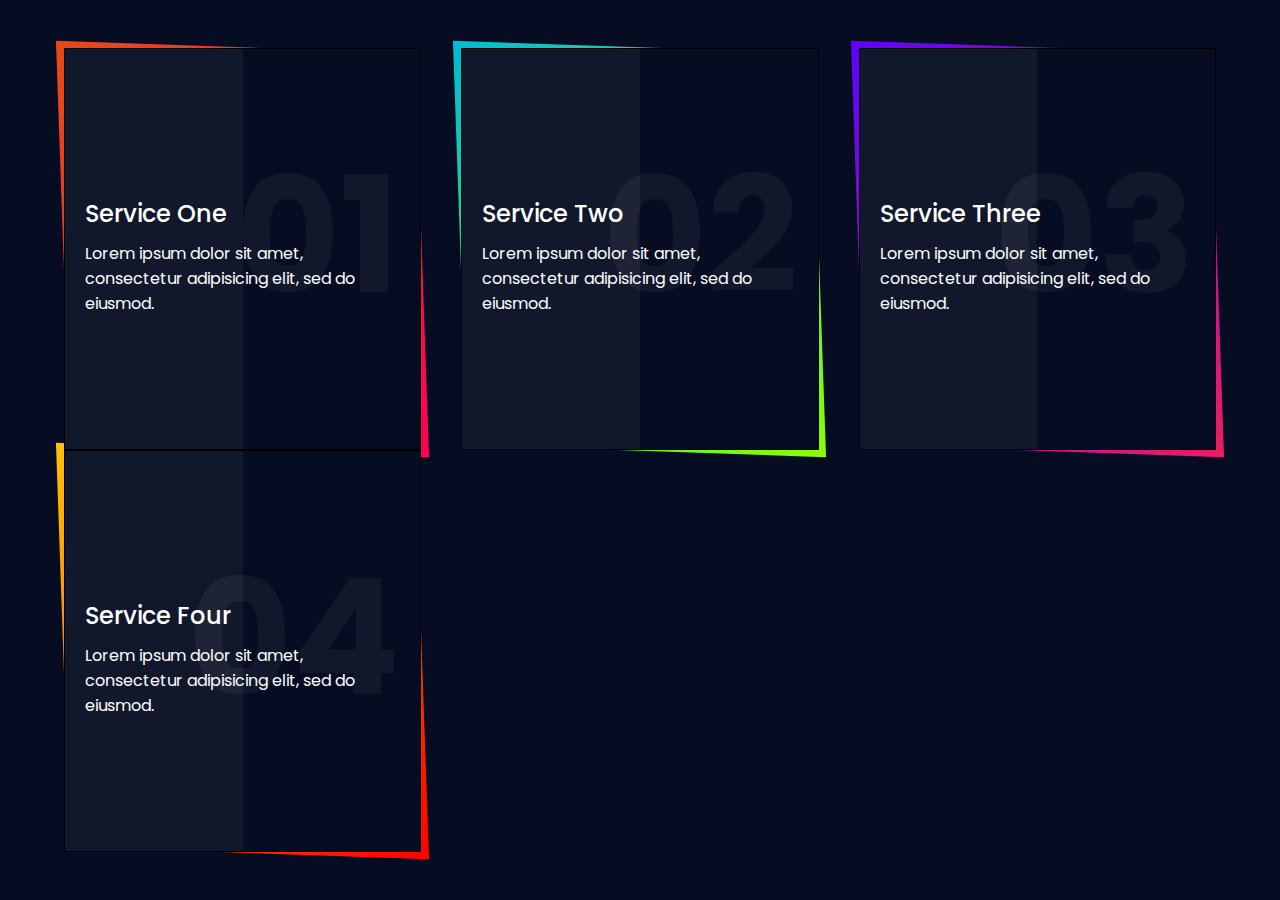
<file: Aula2/index.html>
<!DOCTYPE html>
<html lang=pt-br>
	<head>
		<title>Creative Box Border Hover Effects</title>
		<link rel="stylesheet" href="style.css">
	</head>
	<body>
		<div class="container">
			<div class="box">
				<div class="content">
					<h2>01</h2>
					<h3>Service One</h3>
					<p>
					Lorem ipsum dolor sit amet, consectetur adipisicing elit, sed do eiusmod.
					</p>
					<a href="#">Read More</a>
				</div>
			</div>
			<div class="box">
				<div class="content">
					<h2>02</h2>
					<h3>Service Two</h3>
					<p>
					Lorem ipsum dolor sit amet, consectetur adipisicing elit, sed do eiusmod.
					</p>
					<a href="#">Read More</a>
				</div>
			</div>
			<div class="box">
				<div class="content">
					<h2>03</h2>
					<h3>Service Three</h3>
					<p>
					Lorem ipsum dolor sit amet, consectetur adipisicing elit, sed do eiusmod.
					</p>
					<a href="#">Read More</a>
				</div>
			</div>
			<div class="box">
				<div class="content">
					<h2>04</h2>
					<h3>Service Four</h3>
					<p>
					Lorem ipsum dolor sit amet, consectetur adipisicing elit, sed do eiusmod.
					</p>
					<a href="#">Read More</a>
				</div>
			</div>
		</div>
	</body>
</html>
</file>
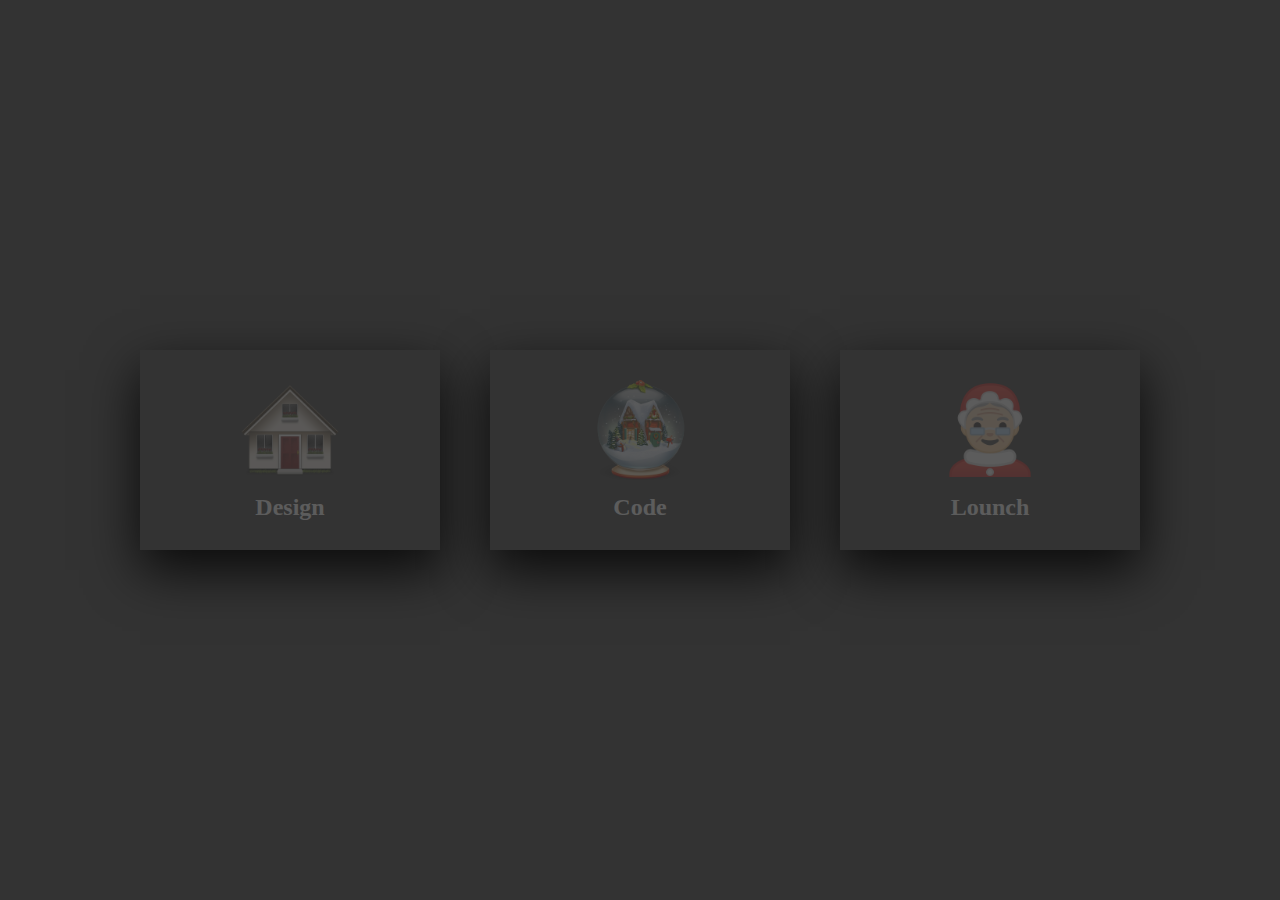
<file: Aula3/index.html>
<!DOCTYPE html>
<html lang="pt-br">
	<head>
		<title>Card Hover Efects</title>
		<link rel="stylesheet" type="text/css" href="css/style.css">
	</head>
	<body>
		<div class="container">
			<div class="card">
				<div class="face face1">
					<div class="content">
						<img src="img/home.png">
						<h3>Design</h3>
					</div>
				</div>

				<div class="face face2">
					<div class="content">
						<p>Lorem ipsum dolor sit amet, consectetur adipisicing elit, sed do eiusmod
						tempor incididunt ut labore et dolore magna aliqua. Ut enim ad minim veniam.</p>

						<a href="#">Leia mais...</a>
					</div>
				</div>
			</div>
			<div class="card">
				<div class="face face1">
					<div class="content">
						<img src="img/natal.png">
						<h3>Code</h3>
					</div>
				</div>

				<div class="face face2">
					<div class="content">
						<p>Lorem ipsum dolor sit amet, consectetur adipisicing elit, sed do eiusmod
						tempor incididunt ut labore et dolore magna aliqua. Ut enim ad minim veniam.</p>

						<a href="#">Leia mais...</a>
					</div>
				</div>
			</div>
			<div class="card">
				<div class="face face1">
					<div class="content">
						<img src="img/papai.png">
						<h3>Lounch</h3>
					</div>
				</div>

				<div class="face face2">
					<div class="content">
						<p>Lorem ipsum dolor sit amet, consectetur adipisicing elit, sed do eiusmod
						tempor incididunt ut labore et dolore magna aliqua. Ut enim ad minim veniam.</p>

						<a href="#">Leia mais...</a>
					</div>
				</div>
			</div>
		</div>
	</body>
</html>
</file>
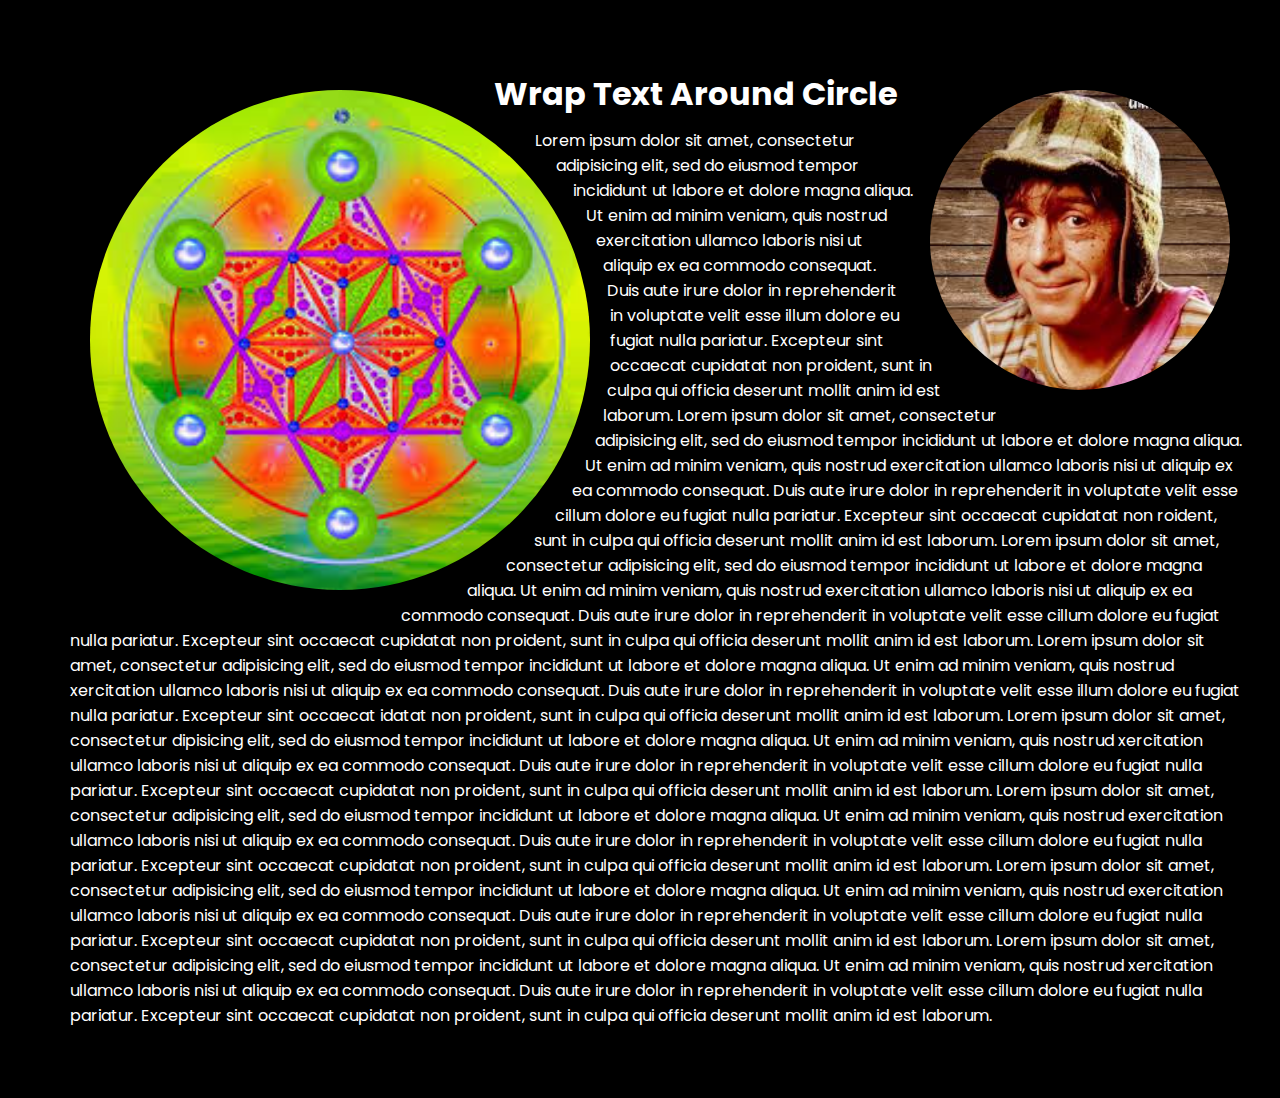
<file: Aula1/Circulo_html_css3.html>
<!DOCTYPE html>
<html lang=pt-br>
	<head>
		<title>Wrap Text Around Circle</title>
		<link rel="stylesheet" href="style.css">
	</head>
	<body>
		<section class="container">
			<div class="circle circle1">
				<img src="imgs/bg1.jpg">
			</div>
			<div class="circle circle2">
				<img src="imgs/bg2.jpg">
			</div>
			<div>
				<h2>Wrap Text Around Circle</h2>
				<p>Lorem ipsum dolor sit amet, consectetur adipisicing elit, sed do eiusmod tempor incididunt ut labore et dolore magna aliqua. Ut enim ad minim veniam, quis nostrud exercitation ullamco laboris nisi ut aliquip ex ea commodo consequat. Duis aute irure dolor in reprehenderit in voluptate velit esse illum dolore eu fugiat nulla pariatur. Excepteur sint occaecat cupidatat non proident, sunt in culpa qui officia deserunt mollit anim id est laborum. Lorem ipsum dolor sit amet, consectetur adipisicing elit, sed do eiusmod tempor incididunt ut labore et dolore magna aliqua. Ut enim ad minim veniam,
				quis nostrud exercitation ullamco laboris nisi ut aliquip ex ea commodo consequat. Duis aute irure dolor in reprehenderit in voluptate velit esse cillum dolore eu fugiat nulla pariatur. Excepteur sint occaecat cupidatat non roident, sunt in culpa qui officia deserunt mollit anim id est laborum. Lorem ipsum dolor sit amet, consectetur adipisicing elit, sed do eiusmod
				tempor incididunt ut labore et dolore magna aliqua. Ut enim ad minim veniam, quis nostrud exercitation ullamco laboris nisi ut aliquip ex ea commodo consequat. Duis aute irure dolor in reprehenderit in voluptate velit esse cillum dolore eu fugiat nulla pariatur. Excepteur sint occaecat cupidatat non
				proident, sunt in culpa qui officia deserunt mollit anim id est laborum. Lorem ipsum dolor sit amet, consectetur adipisicing elit, sed do eiusmod tempor incididunt ut labore et dolore magna aliqua. Ut enim ad minim veniam, quis nostrud xercitation ullamco laboris nisi ut aliquip ex ea commodo consequat. Duis aute irure dolor in reprehenderit in voluptate velit esse illum dolore eu fugiat nulla pariatur. Excepteur sint occaecat idatat non proident, sunt in culpa qui officia deserunt mollit anim id est laborum. Lorem ipsum dolor sit amet, consectetur dipisicing elit, sed do eiusmod tempor incididunt ut labore et dolore magna aliqua. Ut enim ad minim veniam, quis nostrud xercitation ullamco laboris nisi ut aliquip ex ea commodo consequat. Duis aute irure dolor in reprehenderit in voluptate velit esse cillum dolore eu fugiat nulla pariatur. Excepteur sint occaecat cupidatat non proident, sunt in culpa qui officia deserunt mollit anim id est laborum. Lorem ipsum dolor sit amet, consectetur adipisicing elit, sed do eiusmod tempor incididunt ut labore et dolore magna aliqua. Ut enim ad minim veniam, quis nostrud exercitation ullamco laboris nisi ut aliquip ex ea commodo consequat. Duis aute irure dolor in reprehenderit in voluptate velit esse cillum dolore eu fugiat nulla pariatur. Excepteur sint occaecat cupidatat non proident, sunt in culpa qui officia deserunt mollit anim id est laborum. Lorem ipsum dolor sit amet, consectetur adipisicing elit, sed do eiusmod tempor incididunt ut labore et dolore magna aliqua. Ut enim ad minim veniam, quis nostrud exercitation ullamco laboris nisi ut aliquip ex ea commodo consequat. Duis aute irure dolor in reprehenderit in voluptate velit esse cillum dolore eu fugiat nulla pariatur. Excepteur sint occaecat cupidatat non proident, sunt in culpa qui officia deserunt mollit anim id est laborum. Lorem ipsum dolor sit amet, consectetur adipisicing elit, sed do eiusmod tempor incididunt ut labore et dolore magna aliqua. Ut enim ad minim veniam, quis nostrud xercitation ullamco laboris nisi ut aliquip ex ea commodo consequat. Duis aute irure dolor in reprehenderit in voluptate velit esse cillum dolore eu fugiat nulla pariatur. Excepteur sint occaecat cupidatat non proident, sunt in culpa qui officia deserunt mollit anim id est laborum.</p>
			</div>
		</section>
	</body>
</html>
</file>
<file: Aula2/style.css>
@import url('https://fonts.googleapis.com/css?family=Poppins:100,200,300,400,500,600,700,800,900');
body
{
	margin: 0;
	padding: 0;
	display: flex;
	justify-content: center;
	align-items: center;
	min-height: 100vh;
	background: #060c21;
	font-family: 'Poppins', sans-serif;
}
.container
{
	position: relative;
	width: 90%;
	display: grid;
	grid-template-columns: repeat(auto-fill, minmax(260px, 1fr));
	grid-template-rows: auto;
	grid-gap: 0 40px;
}
.container .box
{
	position: relative;
	height: 400px;
	background: #060c21;
	display: flex;
	justify-content: center;
	align-items: center;
	border: 1px solid #000;
}
.container .box:before
{
	content: '';
	position: absolute;
	top: -2px;
	left: -2px;
	right: -2px;
	bottom: -2px;
	background: #fff;
	transform: skew(2deg,2deg);
	z-index: -1;
}
.container .box:nth-child(1):before
{
	background: linear-gradient(315deg,#ff0057,#e64a19)
}
.container .box:nth-child(2):before
{
	background: linear-gradient(315deg,#89ff00,#00bcd4)
}
.container .box:nth-child(3):before
{
	background: linear-gradient(315deg,#e91e63,#5d02ff)
}
.container .box:nth-child(4):before
{
	background: linear-gradient(315deg,#ff0000,#ffc107)
}
.container .box:after
{
	content: '';
	position: absolute;
	top: 0;
	left: 0;
	width: 50%;
	height: 100%;
	background: rgba(255,255,255,0.05);
	pointer-events: none;
}
.content
{
	position: relative;
	padding: 20px;
	transform: translateY(40px);
}
.box .content h2
{
	position: absolute;
	top: -60px;
	right: 20px;
	margin: 0;
	padding: 0;
	font-size: 10em;
	color: rgba(255,255,255,.05);
	transition: 0.5s;
}
.box:hover .content h2
{
	top: -140px;
}
.box .content h3
{
	margin: 0 0 10px;
	padding: 0;
	font-size: 24px;
	font-weight: 500;
	color: #fff;
}
.box .content p
{
	margin: 0;
	padding: 0;
	color: #fff;
	font-size: 16px;
}
.box .content a
{
	position: relative;
	margin: 20px 0 0;
	padding: 10px 20px;
	text-decoration: none;
	border: 1px solid #fff;
	display: inline-block;
	color: #fff;
	transition: 0.5s;
	transform: translateY(-40px);
	opacity: 0;
	visibility: hidden;
}
.box:hover .content a
{
	transform: translateY(0);
	opacity: 1;
	visibility: visible;	
}
.box .content a:hover
{
	color: #000;
	background: #fff;
}
</file>
<file: Aula3/css/style.css>
body {
	margin: 0;
	padding: 0;
	min-height: 100vh;
	background: #333;
	display: flex;
	justify-content: center;
	align-items: center;
	font-family: consolas;
}
.container {
	width: 1000px;
	position: relative;
	display: flex;
	justify-content: space-between;
}
.container .card {
	position: relative;
}
.container .card .face {
	width: 300px;
	height: 200px;
	transition: 0.5s;
}
.container .card .face.face1 {
	position: relative;
	background: #333;
	display: flex;
	justify-content: center;
	align-items: center;
	z-index: 1;
	transform: translateY(100px);
}
.container .card:hover .face.face1 {
	background: #ff0057;
	transform: translateY(0);
}
.container .card .face.face1 .content {
	opacity: 0.2;
	transition: 0.5s;	
}
.container .card:hover .face.face1 .content {
	opacity: 1;	
}
.container .card .face.face1 .content img {
	max-width: 100px;
}
.container .card .face.face1 .content h3 {
	margin: 10px 0 0;
	padding: 0;
	color: #fff;
	text-align: center;
	font-size: 1.5em;
}
.container .card .face.face2 {
	position: relative;
	background: #fff;
	display: flex;
	justify-content: center;
	align-items: center;
	padding: 20px;
	box-sizing: border-box;
	box-shadow: 0 20px 50px rgba(0,0,0,0.8);
	transform: translateY(-100px);
}
.container .card:hover .face.face2 {
	transform: translateY(0);	
}
.container .card .face.face2 .content p {
	margin: 0;
	padding: 0;
}
.container .card .face.face2 .content a {
	margin: 15px 0 0;
	display: inline-block;
	text-decoration: none;
	font-weight: 900;
	color: #333;
	padding: 5px;
	border: 1px solid #333;
}
.container .card .face.face2 .content a:hover {
	background: #333;
	color: #fff;
}
</file>
<file: Aula1/style.css>
@import url('https://fonts.googleapis.com/css?family=Poppins:400,500,600,700,800&display=swap');
*
{
	margin: 0;
	padding: 0;
	box-sizing: border-box;
	font-family: 'Poppins', sans-serif;
}
body
{
	background: #000;
}
section
{
	position: relative;
	width: 100%;
	padding: 50px;
}
.container
{
	margin: 20px;
}
.circle
{
	position: relative;
	overflow: hidden;
}
.circle img
{
	position: absolute;
	top: 0;
	left: 0;
	width: 100%;
	height: 100%;
	object-fit: contain;
}
.circle.circle1
{
	width: 500px;
	height: 500px;
	float: left;
	border-radius: 50%;
	margin: 20px;
	shape-outside: circle();
}
.circle.circle2
{
	width: 300px;
	height: 300px;
	float: right;
	border-radius: 50%;
	margin: 20px;
	shape-outside: circle();
}
section h2
{
	color: #fff;
	font-size: 2em;
	margin-bottom: 10px;
}
section p
{
	color: #fff;
}
</file>
